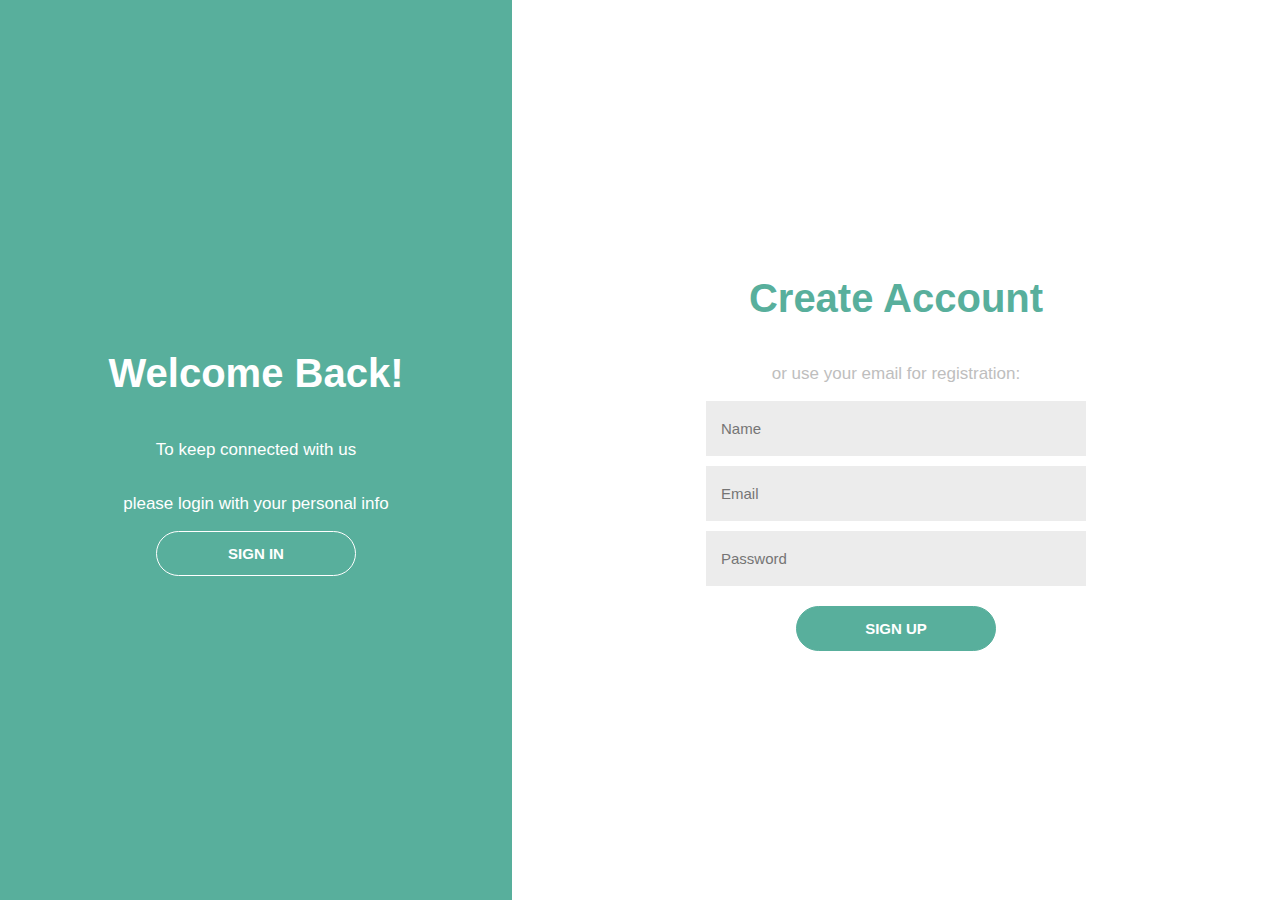
<file: index.html>
<!DOCTYPE html>
<html lang="en">
<head>
    <meta charset="UTF-8">
    <link rel="stylesheet" href="style.css">
    <meta name="viewport" content="width=device-width, initial-scale=1.0">
    <title>Document</title>
</head>
<body>
    <div class="container">
        <div class="esquerdo">
            <div class="card">
                <h1>Welcome Back!</h1>
                <p>To keep connected with us</p>
                <p>please login with your personal info</p>
                <a href="./login/index.html">
                    <button>SIGN IN</button>
                </a>
            </div>
        </div>
        <div class="direito">
            <div class="card2">
                <h1>Create Account</h1>
                <p>or use your email for registration:</p>
                <div class="inputs">
                    <input type="text" placeholder="Name" />
                    <input type="email" placeholder="Email" />
                    <input type="password" placeholder="Password" />
                </div>
                <button>SIGN UP</button>
            </div>
        </div>
    </div>
</body>
</html>
</file>
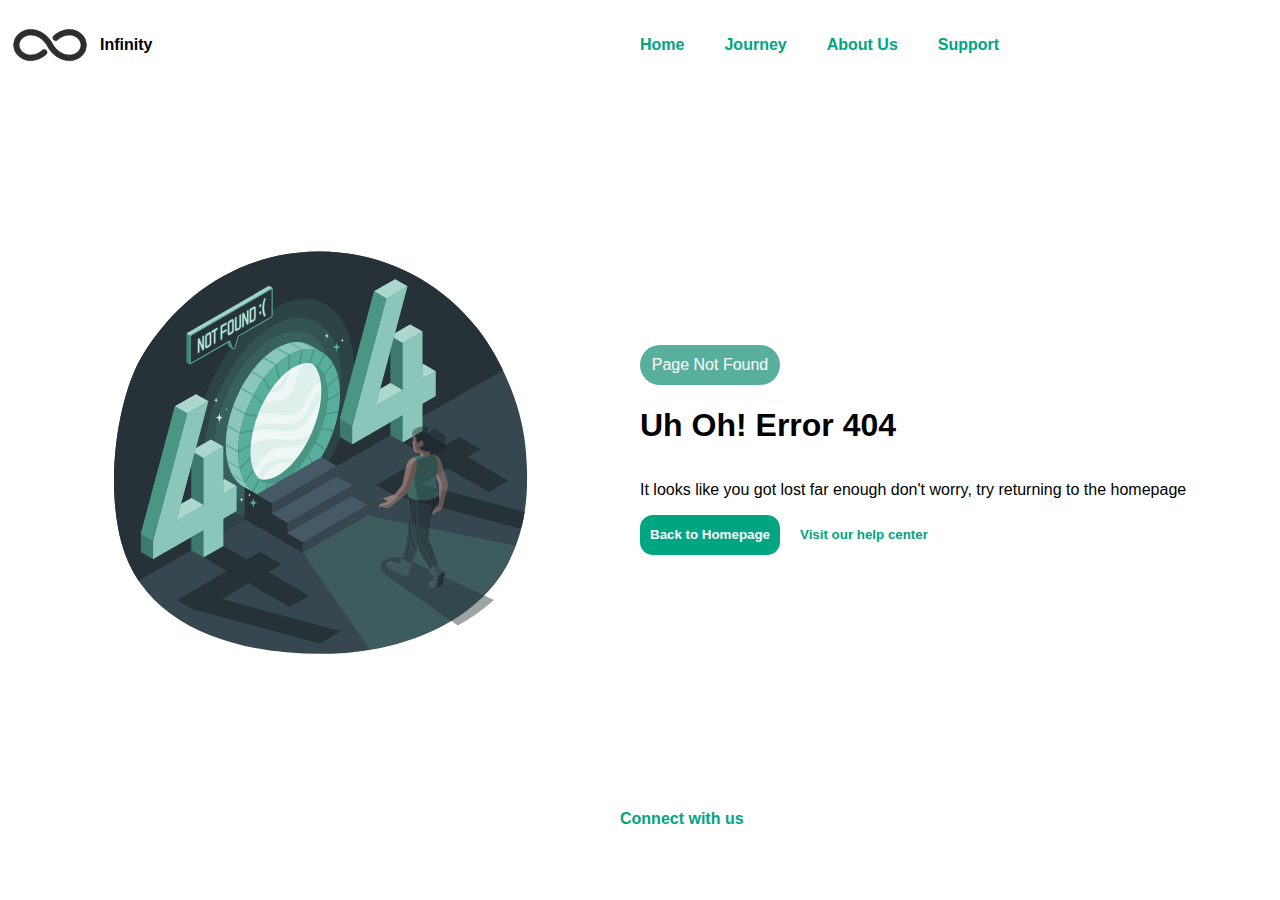
<file: 404/index.html>
<!DOCTYPE html>
<html lang="en">
<head>
    <meta charset="UTF-8">
    <meta name="viewport" content="width=device-width, initial-scale=1.0">
    <link rel="stylesheet" href="style.css">
    <link rel="stylesheet" href="https://cdnjs.cloudflare.com/ajax/libs/font-awesome/6.6.0/css/all.min.css" integrity="sha512-Kc323vGBEqzTmouAECnVceyQqyqdsSiqLQISBL29aUW4U/M7pSPA/gEUZQqv1cwx4OnYxTxve5UMg5GT6L4JJg==" crossorigin="anonymous" referrerpolicy="no-referrer" />
    <title>Error 404</title>
</head>
<body>
    <div class="container">
        <div class="topo">
            <div class="t-esquerda">
                <div class="logo">
                    <img src="./imagens/c30bc541ea2fe03747c7f569bee90089-minimalismo-infinity-logo-infinite.webp" width="80" />
                    <b>Infinity</b>
                </div>
            </div>
            <div class="t-direita">
                <div class="menu">
                    <a href="">Home</a>
                    <a href="">Journey</a>
                    <a href="">About Us</a>
                    <a href="">Support</a>
                </div>
                <div class="icone">
                    <i class="fa-solid fa-magnifying-glass"></i>
                </div>
            </div>
        </div>
        <div class="meio">
            <div class="esquerda">
                <img src="./imagens/404-error-with-portals-animate.svg" width="430" />
            </div>
            <div class="direita">
                <div class="card">
                    <div class="texto">
                        <p>Page Not Found</p>
                    </div>
                    <h1>Uh Oh! Error 404</h1>
                    <p>It looks like you got lost far enough don't worry, try returning to the homepage</p>
                    <div class="botoes">
                        <button id="btn-esquerdo">Back to Homepage</button>
                        <button id="btn-direito">Visit our help center</button>
                    </div>
                </div>
            </div>
        </div>
        <div class="fim">
            <div class="footer">
                <b>Connect with us</b>
                <div class="icones">
                    <a href="https://wa.me/5585999742875?text=Oi!" target="_blank"><i class="fa-brands fa-square-whatsapp"></i></a>
                    <a href="https://www.facebook.com/?locale=pt_BR" target="_blank"><i class="fa-brands fa-square-facebook"></i></a>
                    <a href="https://www.instagram.com/" target="_blank"><i class="fa-brands fa-square-instagram"></i></a>
                </div>
            </div>
        </div>
    </div>
</body>
</html>
</file>
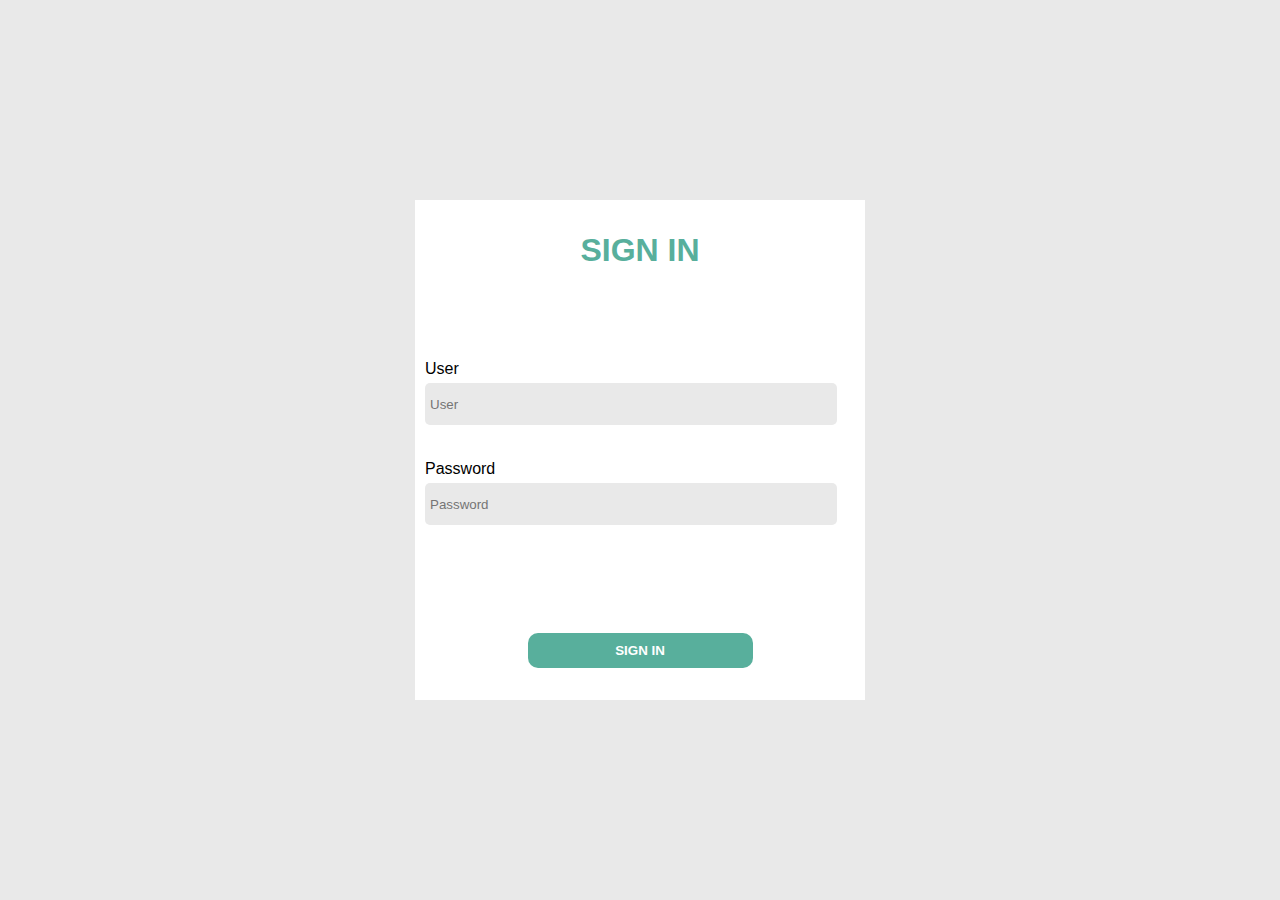
<file: login/index.html>
<!DOCTYPE html>
<html lang="en">
<head>
    <meta charset="UTF-8">
    <meta name="viewport" content="width=device-width, initial-scale=1.0">
    <link rel="stylesheet" href="style.css">
    <title>Document</title>
</head>
<body>
    <div class="container">
        <div class="card">
            <div class="topo">
                <h1>SIGN IN</h1>
            </div>
            <div class="meio">
                <div class="input">
                    <label for="user">User</label>
                    <input type="text" id="user" placeholder="User">
                </div>
                <div class="input">
                    <label for="password">Password</label>
                    <input type="password" id="password" placeholder="Password">
                </div>
            </div>
            <div class="fim">
                <button>SIGN IN</button>
            </div>
        </div>
    </div>
</body>
</html>
</file>
<file: style.css>
body{
    font-family: sans-serif;
    padding: 0;
    margin: 0;
}

.container{
    width: 100%;
    height: 100vh;
    display: flex;
}

.esquerdo{
    width: 40%;
    height: 100%;
    background-color: #58af9c;
    display: flex;
    justify-content: center;
    align-items: center;
}

.card{
    display: flex;
    justify-content: center;
    align-items: center;
    flex-direction: column;
}

.card h1{
    color: white;
    font-size: 40px;
}

.card p{
    color: white;
    font-size: 17px;
}

.card button{
    color: white;
    background: none;
    border: 1px solid white;
    width: 200px;
    height: 45px;
    border-radius: 30px;
    font-size: 15px;
    font-weight: bold;
    cursor: pointer;
}



.direito{
    width: 60%;
    height: 100%;
    display: flex;
    align-items: center;
    justify-content: center;
}

.card2{
    display: flex;
    flex-direction: column;
    align-items: center;
    justify-content: center;
}

.card2 h1{
    color: #58af9c;
    font-size: 40px;
}

.card2 p{
    color: rgb(190, 190, 190);
    font-size: 17px;
}

.card2 button{
    color: white;
    background: #58af9c;
    border: 1px solid #58af9c;
    width: 200px;
    height: 45px;
    border-radius: 30px;
    font-size: 15px;
    font-weight: bold;
    cursor: pointer;
    margin-top: 20px;
}

.inputs{
    display: flex;
    flex-direction: column;
    gap: 10px;
}

.inputs input{
    width: 350px;
    height: 25px;
    border: none;
    background-color: #ececec;
    padding: 15px;
    font-size: 15px;
}
</file>
<file: 404/style.css>
body{
    margin: 0;
    padding: 0;
    font-family: sans-serif;
}

.container{
    width: 100%;
    height: 100vh;
    display: flex;
    flex-direction: column;
}

.topo{
    width: 100%;
    height: 10%;
    display: flex;
}

.t-esquerda{
    width: 50%;
    height: 100%;
    display: flex;
}

.logo{
    height: 100%;
    display: flex;
    align-items: center;
    gap: 10px;
    padding-left: 10px;
}

.t-direita{
    width: 50%;
    height: 100%;
    display: flex;
}

.menu{
    width: 70%;
    height: 100%;
    display: flex;
    align-items: center;
    gap: 40px;
}

.menu a{
    text-decoration: none;
    font-weight: bold;
    color: #00a581;
}

.icone{
    width: 30%;
    height: 100%;
    display: flex;
    align-items: center;
    justify-content: center;
}

.meio{
    display: flex;
    width: 100%;
    height: 80%;
}

.esquerda{
    width: 50%;
    height: 100%;
    display: flex;
    align-items: center;
    justify-content: center;
}

.direita{
    width: 50%;
    height: 100%;
    display: flex;
    align-items: center;
    justify-content: center;
}

.card{
    width: 100%;
    display: flex;
    flex-direction: column;
}

.texto{
    background: #58af9c;
    color: white;
    padding: 5px;
    width: 130px;
    height: 30px;
    border-radius: 20px;
    display: flex;
    align-items: center;
    justify-content: center;
}

.botoes{
    display: flex;
    gap: 10px;
}

#btn-esquerdo{
    background: #00a581;
    border: none;
    color: white;
    border-radius: 13px;
    padding: 10px;
    cursor: pointer;
    font-weight: bold;
    height: 40px;
    transition: all 300ms ease;
}

#btn-esquerdo:hover{
    background: #004637;
}

#btn-direito{
    background: none;
    border: none;
    color: #00a581;
    padding: 10px;
    cursor: pointer;
    font-weight: bold;
    height: 40px;
    transition: all 300ms ease;
}

#btn-direito:hover{
    border: 1px solid #00a581;
    border-radius: 13px;
}

.fim{
    width: 100%;
    height: 10%;
    display: flex;
    justify-content: end;
    align-items: end;
}

.footer{
    width: 50%;
    height: 100%;
    displaY: flex;
    justify-content: space-between;
    padding-right: 20px;
    color: #00a581;
}

.icones{
    display: flex;
    gap: 15px;
}

.footer a{
    text-decoration: none;
    color: #58af9c;
    font-weight: bold;
}

.footer i{
    font-size: 25px;
    transition: all 300ms ease;
}

.footer i:hover{
    color: #004637;
}
</file>
<file: login/style.css>
body{
    font-family: sans-serif;
    padding: 0;
    margin: 0;
}

.container{
    width: 100%;
    height: 100vh;
    background-color: #e9e9e9;
    display: flex;
    align-items: center;
    justify-content: center;
}

.card{
    width: 450px;
    height: 500px;
    background-color: white;
    display: flex;
    align-items: center;
    flex-direction: column;
}

.topo{
    width: 100%;
    height: 20%;
    display: flex;
    align-items: center;
    justify-content: center;
    color: #58af9c;
}

.meio{
    width: 100%;
    height: 60%;
    display: flex;
    justify-content: center;
    flex-direction: column;
    padding-left: 20px;
    gap: 20px;
}

.fim{
    width: 100%;
    height: 20%;
    display: flex;
    align-items: center;
    justify-content: center;
}

.fim button{
    width: 50%;
    height: 35px;
    border-radius: 10px;
    color: white;
    background: #58af9c;
    font-weight: bold;
    border: none;
    cursor: pointer;
    transition: all 300ms ease;
}

.fim button:hover{
    background: none;
    border: 1px solid #58af9c;
    color: #58af9c;
}

.input{
    display: flex;
    flex-direction: column;
    gap: 5px;
    height: 80px;
}

.input input{
    width: 90%;
    border: none;
    border-radius: 5px;
    height: 40px;
    background: #e9e9e9;
    outline: none;
    padding-left: 5px;
    transition: all 300ms ease-in-out;
}

.input input:hover{
    border: 1px solid #58af9c;
    height: 39px;
    width: 89.9%;
}

.input input:focus{
    border: 1px solid #58af9c;
    height: 39px;
    width: 89.9%;
}
</file>
